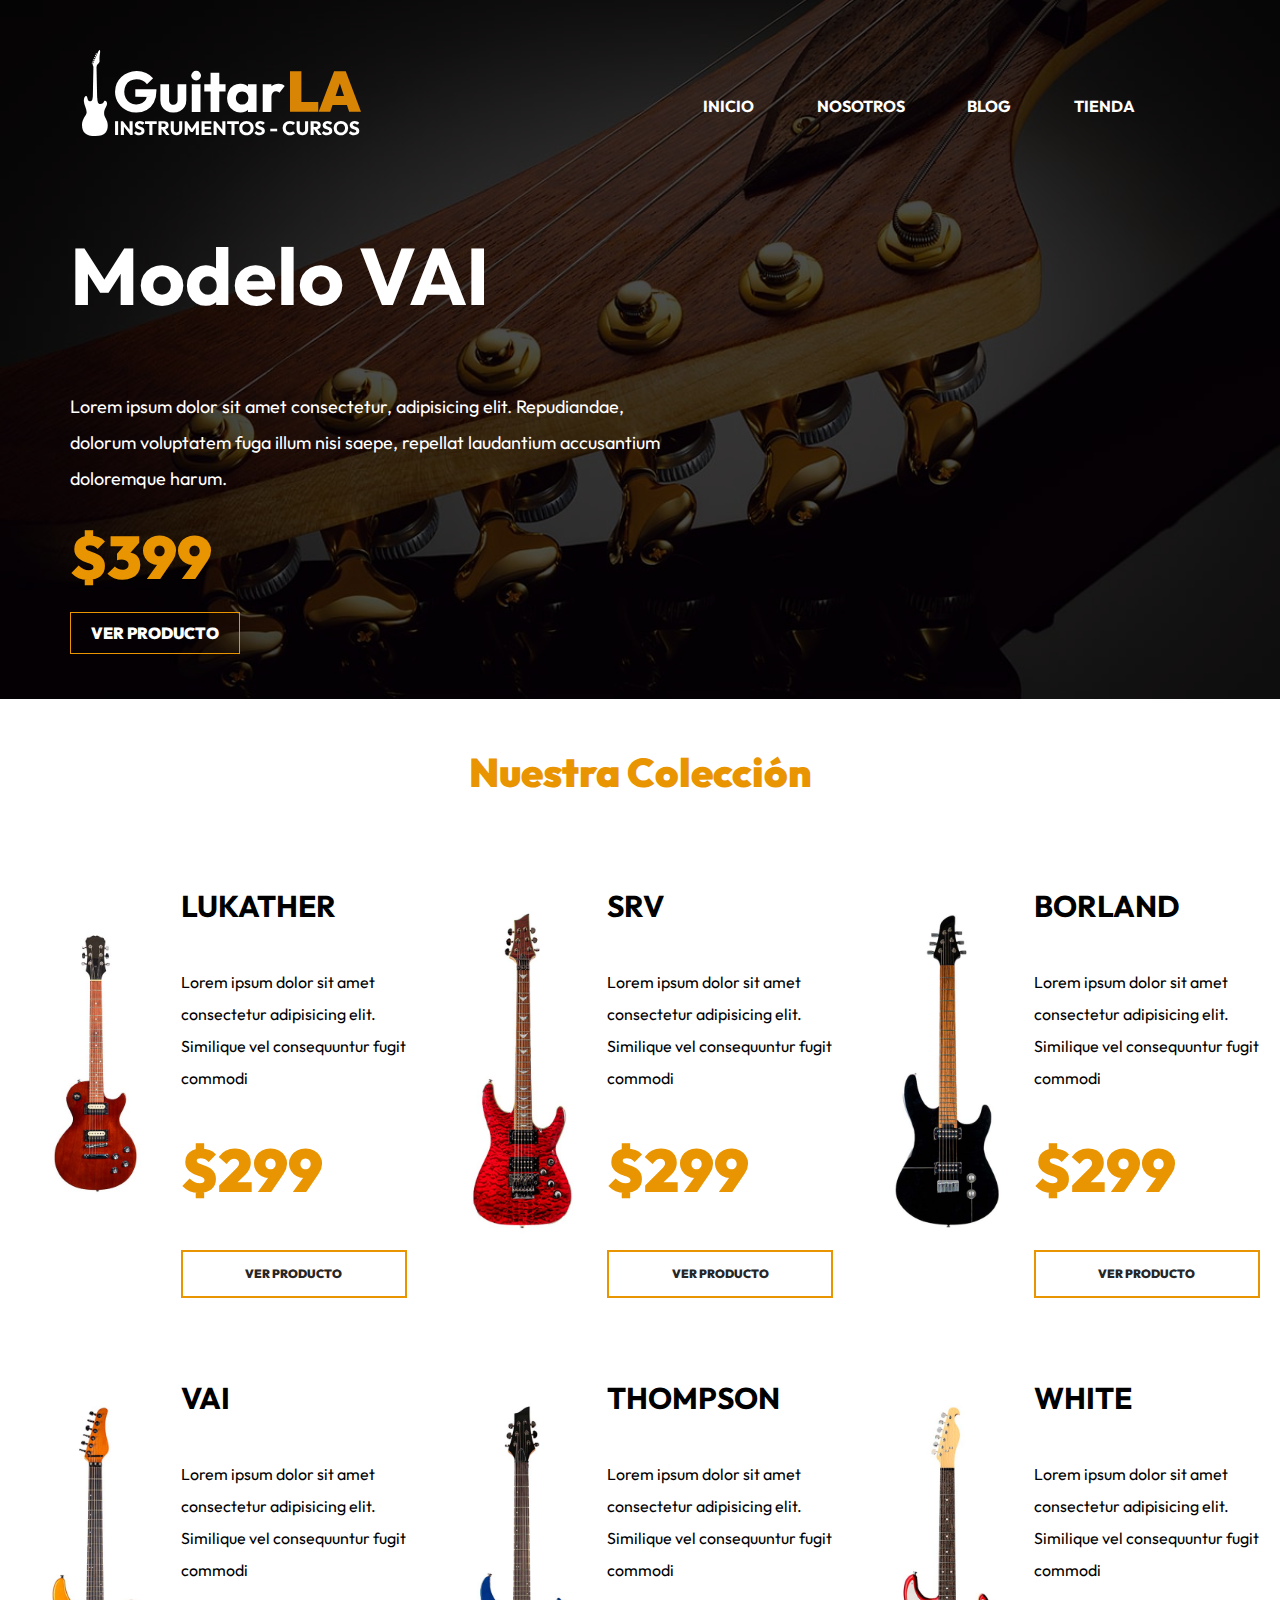
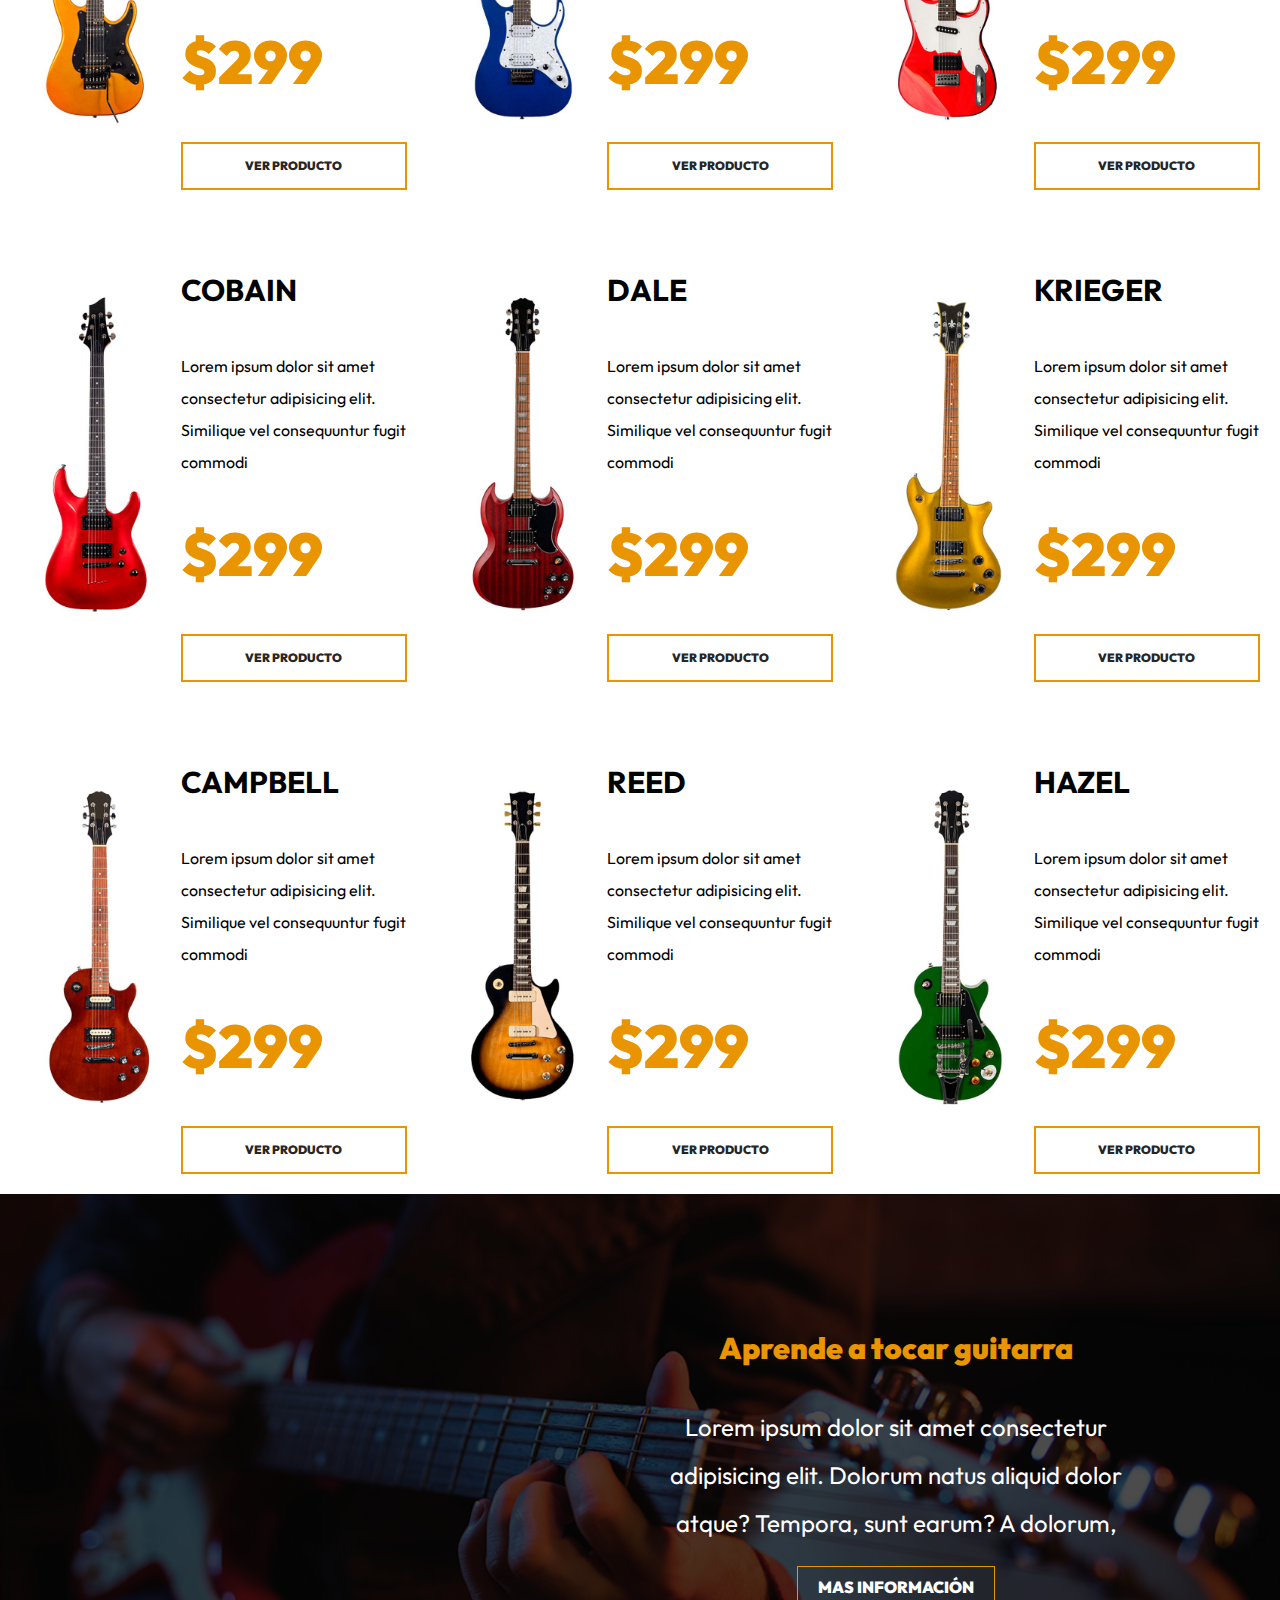
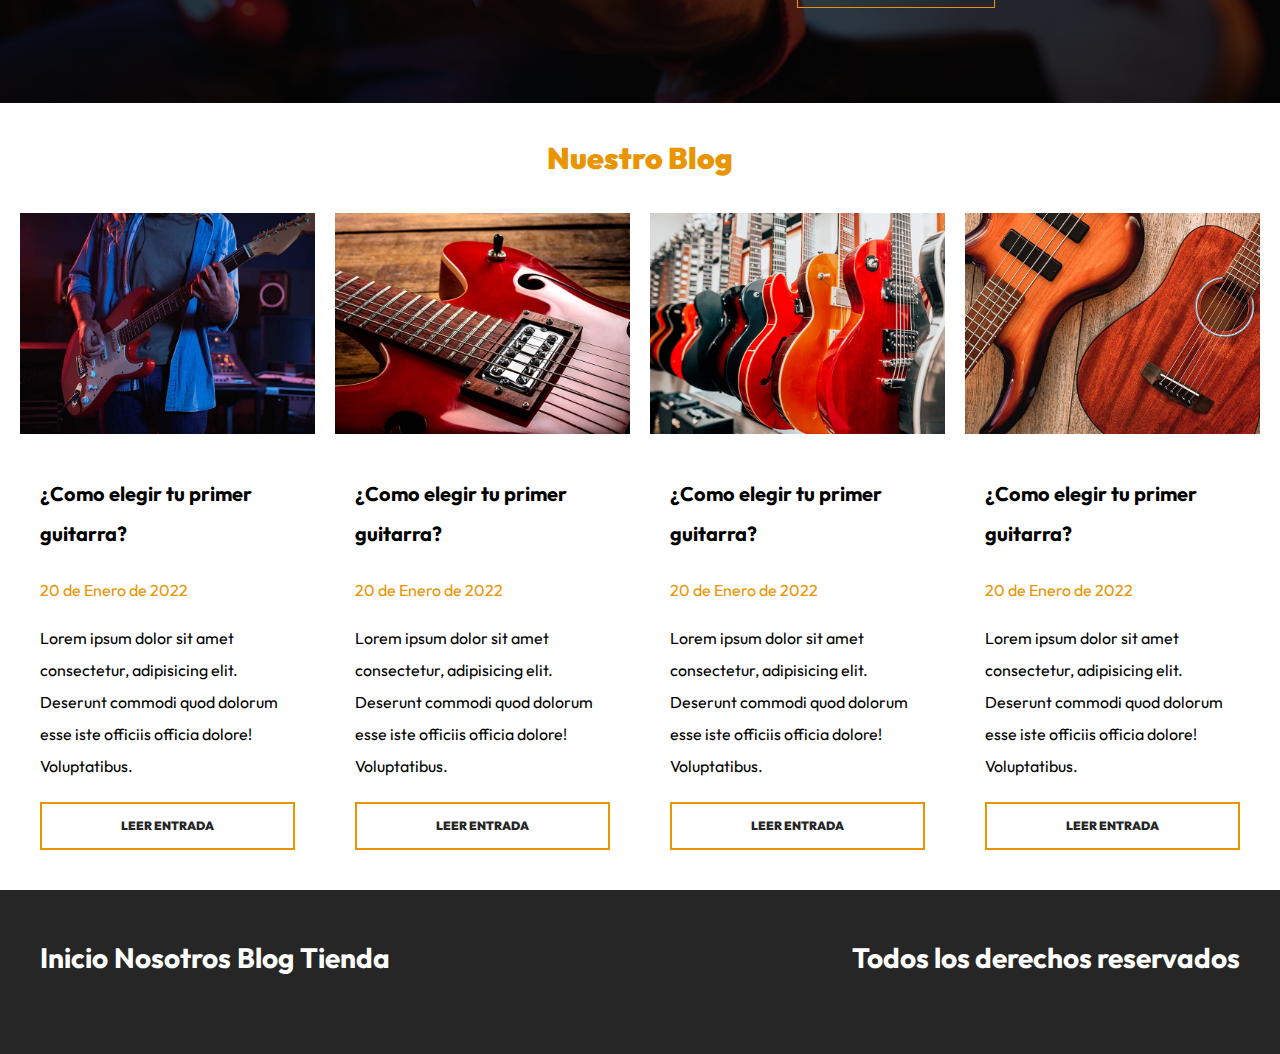
<file: index.html>
<!DOCTYPE html>
<html lang="en">
<head>
    <meta charset="UTF-8">
    <meta http-equiv="X-UA-Compatible" content="IE=edge">
    <meta name="viewport" content="width=device-width, initial-scale=1.0">

    <link rel="stylesheet" href="css/normalize.css">
    <link rel="preconnect" href="https://fonts.googleapis.com">
    <link rel="preconnect" href="https://fonts.gstatic.com" crossorigin>
    <link href="https://fonts.googleapis.com/css2?family=Outfit:wght@400;700;900&display=swap" rel="stylesheet"> 

    <link rel="stylesheet" href="css/style.css">

    <title>GuitarLa - Home</title>
</head>
<body>

    <!-- Header -->
    <header class="header">
        <div class="header__barra contenedor">
            <div class="header__logo">
                <img src="img/logo.svg" alt="Imagen Logo">
            </div>

            <nav class="navegacion">
                <a class="navegacion__link" href="index.html">Inicio</a>
                <a class="navegacion__link" href="nosotros.html">Nosotros</a>
                <a class="navegacion__link" href="blog.html">Blog</a>
                <a class="navegacion__link" href="tienda.html">Tienda</a>
            </nav>
        </div>

        <div class="header__contenido">
            <h1 class="header__titulo">Modelo VAI</h1>
            <p class="header__texto">
                Lorem ipsum dolor sit amet consectetur, adipisicing elit. Repudiandae, dolorum voluptatem fuga illum nisi saepe, repellat laudantium accusantium doloremque harum.
            </p>
            <p class="header__precio">$399</p>
            <a class="boton__header" href="#">Ver Producto</a>
        </div>
    </header>

    <!-- MODELOS -->
    <main class="productos productos__contenedor">
        <h2 class="productos__heading">Nuestra Colección</h2>

        <div class="productos__grid">

            <div class="producto">
                <img class="producto__imagen" src="img/guitarra_01.jpg" alt="imagen guitarra">

                <div class="producto__contenido">
                    <h3 class="producto__nombre">Lukather</h3>
                    <p class="producto__descripcion">Lorem ipsum dolor sit amet consectetur adipisicing elit. Similique vel consequuntur fugit commodi</p>
                    <p class="producto__precio">$299</p>
                    <a class="producto__enlace" href="producto.html">Ver Producto</a>
                </div>
            </div><!--./producto-->

            <div class="producto">
                <img class="producto__imagen" src="img/guitarra_02.jpg" alt="imagen guitarra">

                <div class="producto__contenido">
                    <h3 class="producto__nombre">SRV</h3>
                    <p class="producto__descripcion">Lorem ipsum dolor sit amet consectetur adipisicing elit. Similique vel consequuntur fugit commodi</p>
                    <p class="producto__precio">$299</p>
                    <a class="producto__enlace" href="producto.html">Ver Producto</a>
                </div>
            </div><!--./producto-->

            <div class="producto">
                <img class="producto__imagen" src="img/guitarra_03.jpg" alt="imagen guitarra">

                <div class="producto__contenido">
                    <h3 class="producto__nombre">Borland</h3>
                    <p class="producto__descripcion">Lorem ipsum dolor sit amet consectetur adipisicing elit. Similique vel consequuntur fugit commodi</p>
                    <p class="producto__precio">$299</p>
                    <a class="producto__enlace" href="producto.html">Ver Producto</a>
                </div>
            </div><!--./producto-->

            <div class="producto">
                <img class="producto__imagen" src="img/guitarra_04.jpg" alt="imagen guitarra">

                <div class="producto__contenido">
                    <h3 class="producto__nombre">VAI</h3>
                    <p class="producto__descripcion">Lorem ipsum dolor sit amet consectetur adipisicing elit. Similique vel consequuntur fugit commodi</p>
                    <p class="producto__precio">$299</p>
                    <a class="producto__enlace" href="producto.html">Ver Producto</a>
                </div>
            </div><!--./producto-->

            <div class="producto">
                <img class="producto__imagen" src="img/guitarra_05.jpg" alt="imagen guitarra">

                <div class="producto__contenido">
                    <h3 class="producto__nombre">Thompson</h3>
                    <p class="producto__descripcion">Lorem ipsum dolor sit amet consectetur adipisicing elit. Similique vel consequuntur fugit commodi</p>
                    <p class="producto__precio">$299</p>
                    <a class="producto__enlace" href="producto.html">Ver Producto</a>
                </div>
            </div><!--./producto-->

            <div class="producto">
                <img class="producto__imagen" src="img/guitarra_06.jpg" alt="imagen guitarra">

                <div class="producto__contenido">
                    <h3 class="producto__nombre">White</h3>
                    <p class="producto__descripcion">Lorem ipsum dolor sit amet consectetur adipisicing elit. Similique vel consequuntur fugit commodi</p>
                    <p class="producto__precio">$299</p>
                    <a class="producto__enlace" href="producto.html">Ver Producto</a>
                </div>
            </div><!--./producto-->

            <div class="producto">
                <img class="producto__imagen" src="img/guitarra_07.jpg" alt="imagen guitarra">

                <div class="producto__contenido">
                    <h3 class="producto__nombre">Cobain</h3>
                    <p class="producto__descripcion">Lorem ipsum dolor sit amet consectetur adipisicing elit. Similique vel consequuntur fugit commodi</p>
                    <p class="producto__precio">$299</p>
                    <a class="producto__enlace" href="producto.html">Ver Producto</a>
                </div>
            </div><!--./producto-->

            <div class="producto">
                <img class="producto__imagen" src="img/guitarra_08.jpg" alt="imagen guitarra">

                <div class="producto__contenido">
                    <h3 class="producto__nombre">Dale</h3>
                    <p class="producto__descripcion">Lorem ipsum dolor sit amet consectetur adipisicing elit. Similique vel consequuntur fugit commodi</p>
                    <p class="producto__precio">$299</p>
                    <a class="producto__enlace" href="producto.html">Ver Producto</a>
                </div>
            </div><!--./producto-->

            <div class="producto">
                <img class="producto__imagen" src="img/guitarra_09.jpg" alt="imagen guitarra">

                <div class="producto__contenido">
                    <h3 class="producto__nombre">Krieger</h3>
                    <p class="producto__descripcion">Lorem ipsum dolor sit amet consectetur adipisicing elit. Similique vel consequuntur fugit commodi</p>
                    <p class="producto__precio">$299</p>
                    <a class="producto__enlace" href="producto.html">Ver Producto</a>
                </div>
            </div><!--./producto-->

            <div class="producto">
                <img class="producto__imagen" src="img/guitarra_10.jpg" alt="imagen guitarra">

                <div class="producto__contenido">
                    <h3 class="producto__nombre">Campbell</h3>
                    <p class="producto__descripcion">Lorem ipsum dolor sit amet consectetur adipisicing elit. Similique vel consequuntur fugit commodi</p>
                    <p class="producto__precio">$299</p>
                    <a class="producto__enlace" href="producto.html">Ver Producto</a>
                </div>
            </div><!--./producto-->

            <div class="producto">
                <img class="producto__imagen" src="img/guitarra_11.jpg" alt="imagen guitarra">

                <div class="producto__contenido">
                    <h3 class="producto__nombre">Reed</h3>
                    <p class="producto__descripcion">Lorem ipsum dolor sit amet consectetur adipisicing elit. Similique vel consequuntur fugit commodi</p>
                    <p class="producto__precio">$299</p>
                    <a class="producto__enlace" href="producto.html">Ver Producto</a>
                </div>
            </div><!--./producto-->

            <div class="producto">
                <img class="producto__imagen" src="img/guitarra_12.jpg" alt="imagen guitarra">

                <div class="producto__contenido">
                    <h3 class="producto__nombre">Hazel</h3>
                    <p class="producto__descripcion">Lorem ipsum dolor sit amet consectetur adipisicing elit. Similique vel consequuntur fugit commodi</p>
                    <p class="producto__precio">$299</p>
                    <a class="producto__enlace" href="producto.html">Ver Producto</a>
                </div>
            </div><!--./producto-->


        </div><!--./productos__grid-->
    </main>

    <!-- Aprende -->
    <section class="aprende">
        <div class="aprende__contenedor">
            <h2 class="aprende__titulo">Aprende a tocar guitarra</h2>
            <p class="aprende__texto">Lorem ipsum dolor sit amet consectetur adipisicing elit. Dolorum natus aliquid dolor atque? Tempora, sunt earum? A dolorum,</p>
            <a class="aprender__boton" href="#">Mas información</a>
        </div>
    </section>

    <!-- NUESTRO BLOG -->
    <section class="nuestro-blog">
        <h2 class="nuestro-blog__titulo">Nuestro Blog</h2>
        <div class="nuestro-blog__entradas">
            
            <article class="entrada"> <!--Entrada 1-->
                <img class="entrada__imagen" src="img/blog_1.jpg" alt="entrada blog">

                <div class="entrada__texto">
                    <h3 class="entrada__titulo">¿Como elegir tu primer guitarra?</h3>
                    <p class="entrada__fecha">20 de Enero de 2022</p>
                    <p class="entrada__info">Lorem ipsum dolor sit amet consectetur, adipisicing elit. Deserunt commodi quod dolorum esse iste officiis officia dolore! Voluptatibus.</p>
                    <a class="producto__enlace" href="entrada.html">Leer Entrada</a>
                </div>
            </article>

            <article class="entrada"> <!--Entrada 2-->
                <img class="entrada__imagen" src="img/blog_2.jpg" alt="entrada blog">

                <div class="entrada__texto">
                    <h3 class="entrada__titulo">¿Como elegir tu primer guitarra?</h3>
                    <p class="entrada__fecha">20 de Enero de 2022</p>
                    <p class="entrada__info">Lorem ipsum dolor sit amet consectetur, adipisicing elit. Deserunt commodi quod dolorum esse iste officiis officia dolore! Voluptatibus.</p>
                    <a class="producto__enlace" href="entrada.html">Leer Entrada</a>
                </div>
            </article>

            <article class="entrada"> <!--Entrada 3-->
                <img class="entrada__imagen" src="img/blog_3.jpg" alt="entrada blog">

                <div class="entrada__texto">
                    <h3 class="entrada__titulo">¿Como elegir tu primer guitarra?</h3>
                    <p class="entrada__fecha">20 de Enero de 2022</p>
                    <p class="entrada__info">Lorem ipsum dolor sit amet consectetur, adipisicing elit. Deserunt commodi quod dolorum esse iste officiis officia dolore! Voluptatibus.</p>
                    <a class="producto__enlace" href="entrada.html">Leer Entrada</a>
                </div>
            </article>

            <article class="entrada"> <!--Entrada 4-->
                <img class="entrada__imagen" src="img/blog_4.jpg" alt="entrada blog">

                <div class="entrada__texto">
                    <h3 class="entrada__titulo">¿Como elegir tu primer guitarra?</h3>
                    <p class="entrada__fecha">20 de Enero de 2022</p>
                    <p class="entrada__info">Lorem ipsum dolor sit amet consectetur, adipisicing elit. Deserunt commodi quod dolorum esse iste officiis officia dolore! Voluptatibus.</p>
                    <a class="producto__enlace" href="entrada.html">Leer Entrada</a>
                </div>
            </article>
        
        </div>
    </section>

    <!-- Footer -->
    <footer class="footer">
        <nav class="footer-navegacion">
            <a class="footer-navegacion__link" href="index.html">Inicio</a>
            <a class="footer-navegacion__link" href="nosotros.html">Nosotros</a>
            <a class="footer-navegacion__link" href="blog.html">Blog</a>
            <a class="footer-navegacion__link" href="tienda.html">Tienda</a>
        </nav>
        <p class="footer__derechos">Todos los derechos reservados</p>
    </footer>
    
</body>
</html>
</file>
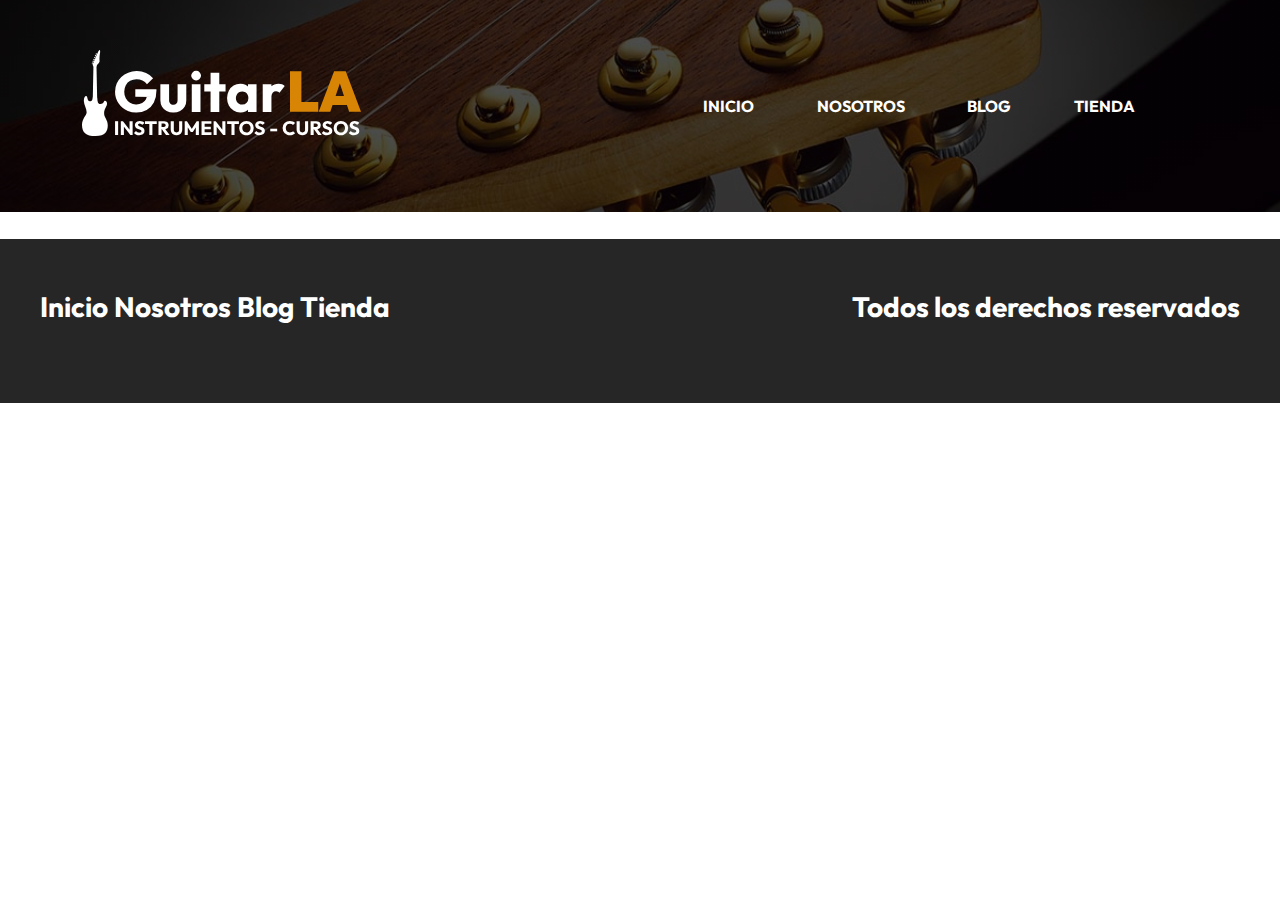
<file: base.html>
<!DOCTYPE html>
<html lang="en">
<head>
    <meta charset="UTF-8">
    <meta http-equiv="X-UA-Compatible" content="IE=edge">
    <meta name="viewport" content="width=device-width, initial-scale=1.0">

    <link rel="stylesheet" href="css/normalize.css">
    <link rel="preconnect" href="https://fonts.googleapis.com">
    <link rel="preconnect" href="https://fonts.gstatic.com" crossorigin>
    <link href="https://fonts.googleapis.com/css2?family=Outfit:wght@400;700;900&display=swap" rel="stylesheet"> 

    <link rel="stylesheet" href="css/style.css">

    <title>GuitarLa - (nombrep)</title>
</head>
<body>

    <!-- Header -->
    <header class="header">
        <div class="header__barra contenedor">
            <div class="header__logo">
                <img src="img/logo.svg" alt="Imagen Logo">
            </div>

            <nav class="navegacion">
                <a class="navegacion__link" href="index.html">Inicio</a>
                <a class="navegacion__link" href="nosotros.html">Nosotros</a>
                <a class="navegacion__link" href="blog.html">Blog</a>
                <a class="navegacion__link" href="tienda.html">Tienda</a>
            </nav>
        </div>
    </header>

    <!-- Seccion pagina -->
    <main class="">
        <h1 class="titulo"></h1>
    </main>

    <!-- Footer -->
    <footer class="footer">
        <nav class="footer-navegacion">
            <a class="footer-navegacion__link" href="index.html">Inicio</a>
            <a class="footer-navegacion__link" href="nosotros.html">Nosotros</a>
            <a class="footer-navegacion__link" href="blog.html">Blog</a>
            <a class="footer-navegacion__link" href="tienda.html">Tienda</a>
        </nav>
        <p class="footer__derechos">Todos los derechos reservados</p>
    </footer>
    
</body>
</html>
</file>
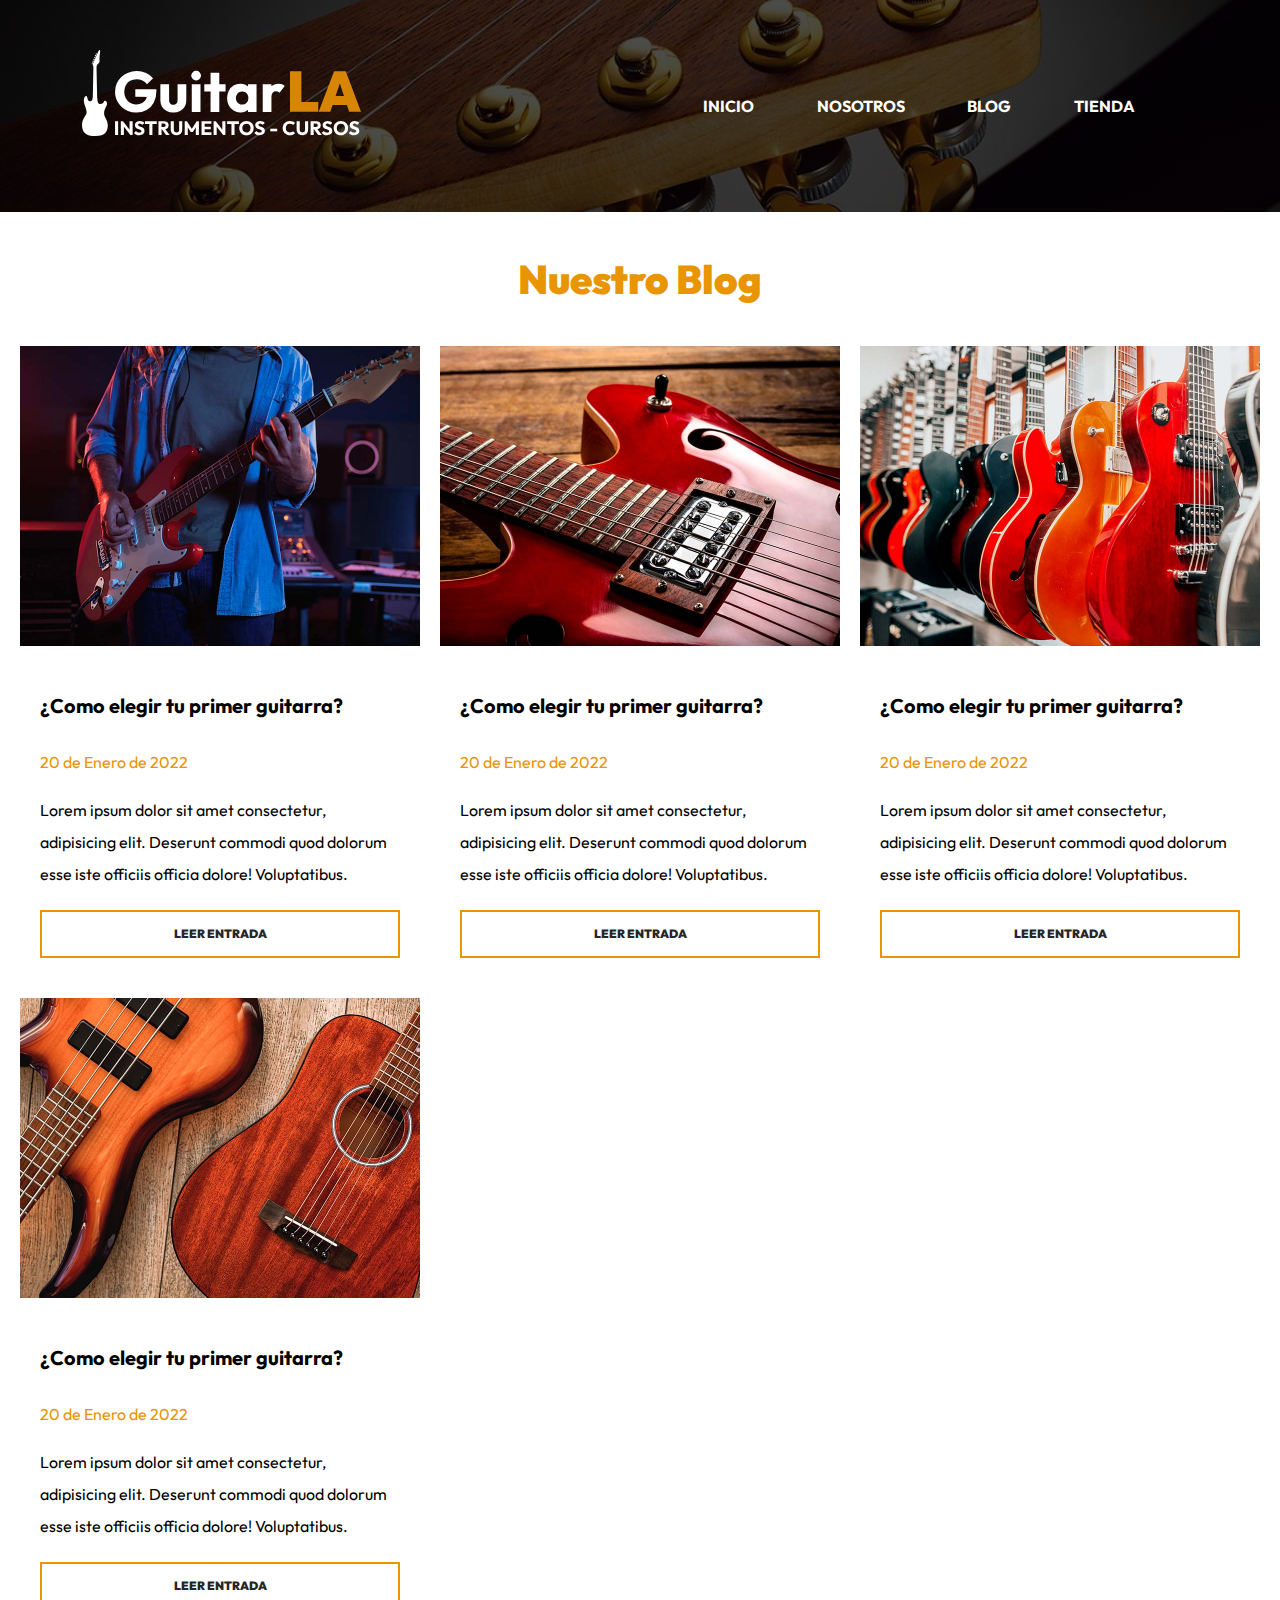
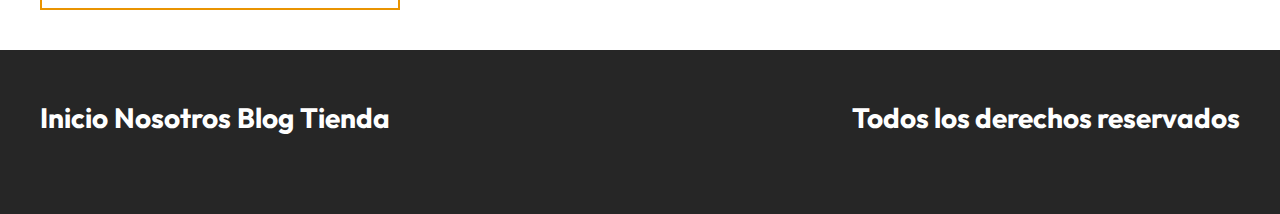
<file: blog.html>
<!DOCTYPE html>
<html lang="en">
<head>
    <meta charset="UTF-8">
    <meta http-equiv="X-UA-Compatible" content="IE=edge">
    <meta name="viewport" content="width=device-width, initial-scale=1.0">

    <link rel="stylesheet" href="css/normalize.css">
    <link rel="preconnect" href="https://fonts.googleapis.com">
    <link rel="preconnect" href="https://fonts.gstatic.com" crossorigin>
    <link href="https://fonts.googleapis.com/css2?family=Outfit:wght@400;700;900&display=swap" rel="stylesheet"> 

    <link rel="stylesheet" href="css/style.css">

    <title>GuitarLa - Blog</title>
</head>
<body>

    <!-- Header -->
    <header class="header">
        <div class="header__barra contenedor">
            <div class="header__logo">
                <img src="img/logo.svg" alt="Imagen Logo">
            </div>

            <nav class="navegacion">
                <a class="navegacion__link" href="index.html">Inicio</a>
                <a class="navegacion__link" href="nosotros.html">Nosotros</a>
                <a class="navegacion__link" href="blog.html">Blog</a>
                <a class="navegacion__link" href="tienda.html">Tienda</a>
            </nav>
        </div>
    </header>

    <!-- Seccion pagina -->
    <main class="pagina-blog">
        <h1 class="pagina-blog__titulo titulo">Nuestro Blog</h1>

        <div class="nuestro-blog__entradasp">
            
            <article class="entrada"> <!--Entrada 1-->
                <img class="entrada__imagen" src="img/blog_1.jpg" alt="entrada blog">

                <div class="entrada__texto">
                    <h3 class="entrada__titulo">¿Como elegir tu primer guitarra?</h3>
                    <p class="entrada__fecha">20 de Enero de 2022</p>
                    <p class="entrada__info">Lorem ipsum dolor sit amet consectetur, adipisicing elit. Deserunt commodi quod dolorum esse iste officiis officia dolore! Voluptatibus.</p>
                    <a class="producto__enlace" href="entrada.html">Leer Entrada</a>
                </div>
            </article>

            <article class="entrada"> <!--Entrada 2-->
                <img class="entrada__imagen" src="img/blog_2.jpg" alt="entrada blog">

                <div class="entrada__texto">
                    <h3 class="entrada__titulo">¿Como elegir tu primer guitarra?</h3>
                    <p class="entrada__fecha">20 de Enero de 2022</p>
                    <p class="entrada__info">Lorem ipsum dolor sit amet consectetur, adipisicing elit. Deserunt commodi quod dolorum esse iste officiis officia dolore! Voluptatibus.</p>
                    <a class="producto__enlace" href="entrada.html">Leer Entrada</a>
                </div>
            </article>

            <article class="entrada"> <!--Entrada 3-->
                <img class="entrada__imagen" src="img/blog_3.jpg" alt="entrada blog">

                <div class="entrada__texto">
                    <h3 class="entrada__titulo">¿Como elegir tu primer guitarra?</h3>
                    <p class="entrada__fecha">20 de Enero de 2022</p>
                    <p class="entrada__info">Lorem ipsum dolor sit amet consectetur, adipisicing elit. Deserunt commodi quod dolorum esse iste officiis officia dolore! Voluptatibus.</p>
                    <a class="producto__enlace" href="entrada.html">Leer Entrada</a>
                </div>
            </article>

            <article class="entrada"> <!--Entrada 4-->
                <img class="entrada__imagen" src="img/blog_4.jpg" alt="entrada blog">

                <div class="entrada__texto">
                    <h3 class="entrada__titulo">¿Como elegir tu primer guitarra?</h3>
                    <p class="entrada__fecha">20 de Enero de 2022</p>
                    <p class="entrada__info">Lorem ipsum dolor sit amet consectetur, adipisicing elit. Deserunt commodi quod dolorum esse iste officiis officia dolore! Voluptatibus.</p>
                    <a class="producto__enlace" href="entrada.html">Leer Entrada</a>
                </div>
            </article>
        
        </div>

    </main>

    <!-- Footer -->
    <footer class="footer">
        <nav class="footer-navegacion">
            <a class="footer-navegacion__link" href="index.html">Inicio</a>
            <a class="footer-navegacion__link" href="nosotros.html">Nosotros</a>
            <a class="footer-navegacion__link" href="blog.html">Blog</a>
            <a class="footer-navegacion__link" href="tienda.html">Tienda</a>
        </nav>
        <p class="footer__derechos">Todos los derechos reservados</p>
    </footer>
    
</body>
</html>
</file>
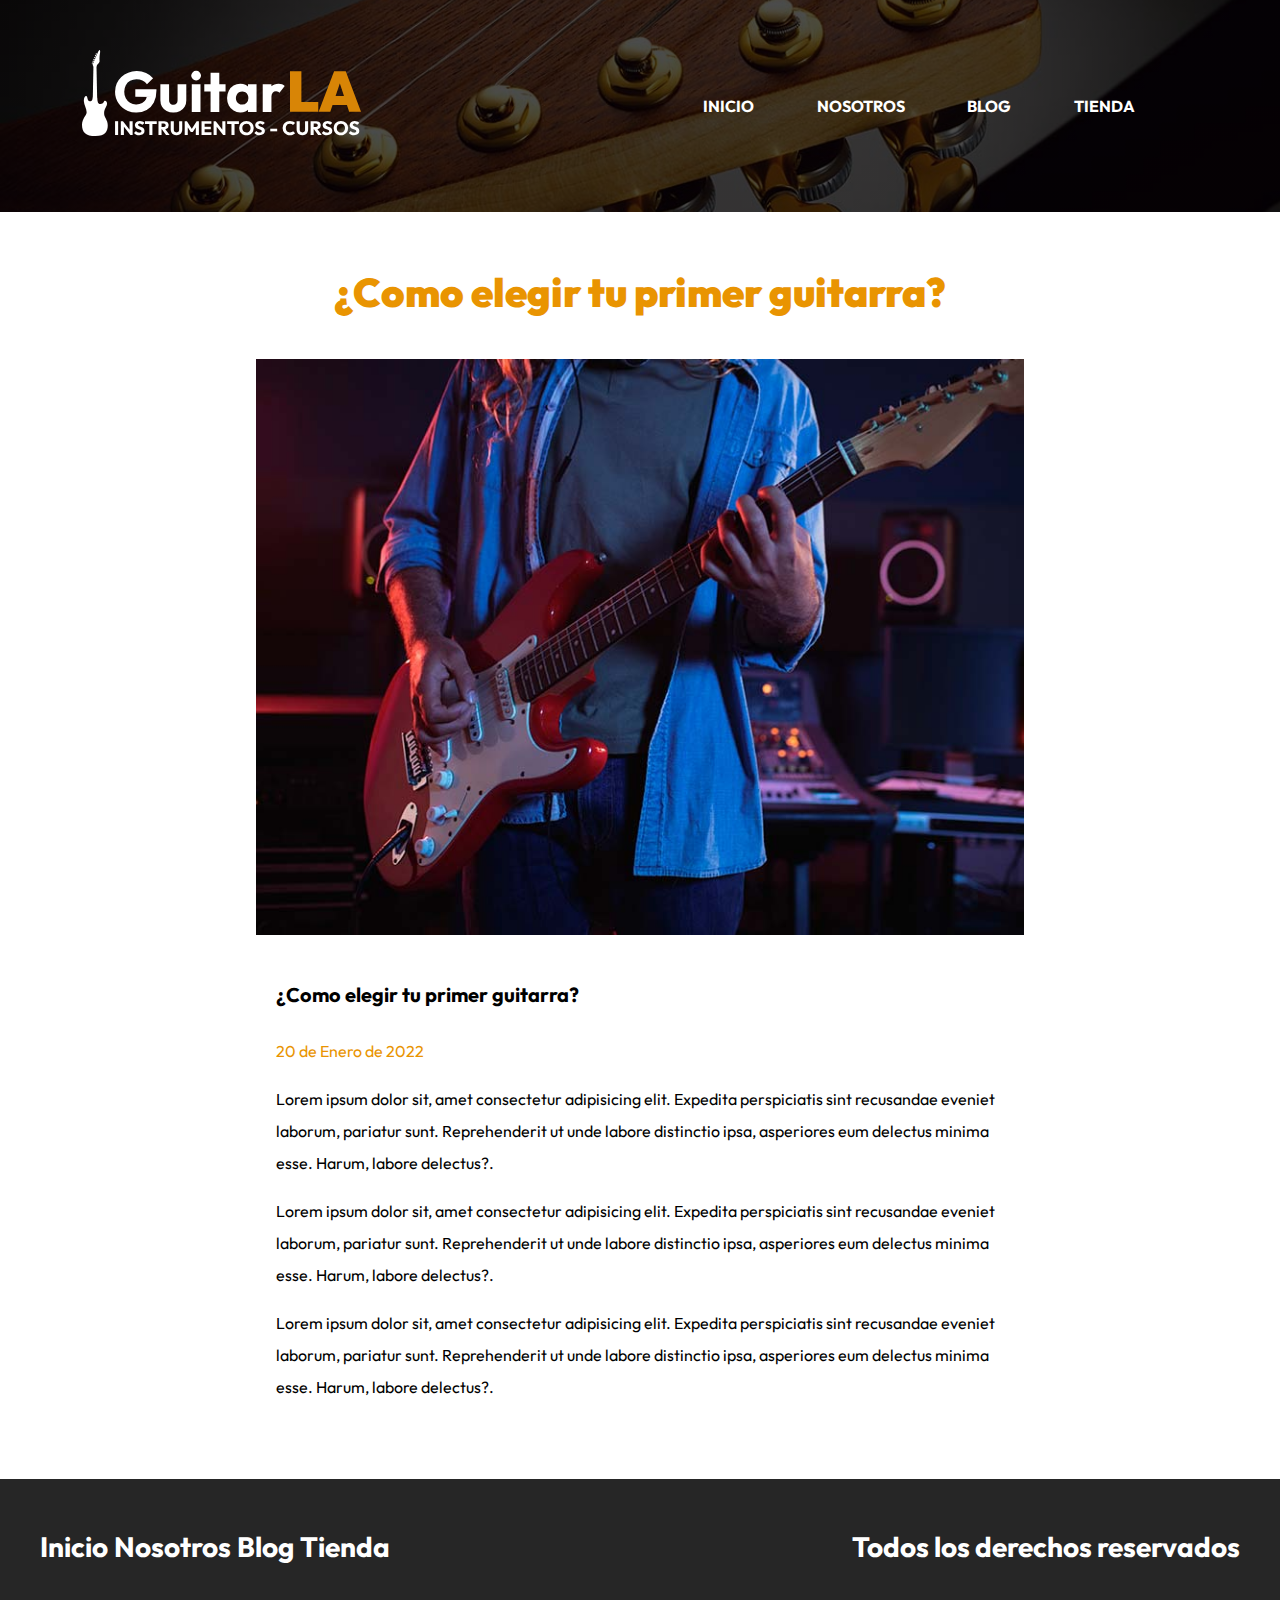
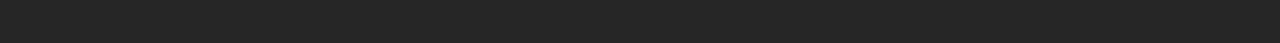
<file: entrada.html>
<!DOCTYPE html>
<html lang="en">
<head>
    <meta charset="UTF-8">
    <meta http-equiv="X-UA-Compatible" content="IE=edge">
    <meta name="viewport" content="width=device-width, initial-scale=1.0">

    <link rel="stylesheet" href="css/normalize.css">
    <link rel="preconnect" href="https://fonts.googleapis.com">
    <link rel="preconnect" href="https://fonts.gstatic.com" crossorigin>
    <link href="https://fonts.googleapis.com/css2?family=Outfit:wght@400;700;900&display=swap" rel="stylesheet"> 

    <link rel="stylesheet" href="css/style.css">

    <title>GuitarLa - Entrada</title>
</head>
<body>

    <!-- Header -->
    <header class="header">
        <div class="header__barra contenedor">
            <div class="header__logo">
                <img src="img/logo.svg" alt="Imagen Logo">
            </div>

            <nav class="navegacion">
                <a class="navegacion__link" href="index.html">Inicio</a>
                <a class="navegacion__link" href="nosotros.html">Nosotros</a>
                <a class="navegacion__link" href="blog.html">Blog</a>
                <a class="navegacion__link" href="tienda.html">Tienda</a>
            </nav>
        </div>
    </header>

    <!-- Seccion pagina -->
    <main class="pagina-entrada">
        <h1 class="titulo">¿Como elegir tu primer guitarra?</h1>

        <article class="entrada"> <!--Entrada 1-->
            <img class="entrada__imagen" src="img/blog_1.jpg" alt="entrada blog">

            <div class="entrada__texto">
                <h3 class="entrada__titulo">¿Como elegir tu primer guitarra?</h3>
                <p class="entrada__fecha">20 de Enero de 2022</p>
                <p class="entrada__info">Lorem ipsum dolor sit, amet consectetur adipisicing elit. Expedita perspiciatis sint recusandae eveniet laborum, pariatur sunt. Reprehenderit ut unde labore distinctio ipsa, asperiores eum delectus minima esse. Harum, labore delectus?.</p>

                <p class="entrada__info">Lorem ipsum dolor sit, amet consectetur adipisicing elit. Expedita perspiciatis sint recusandae eveniet laborum, pariatur sunt. Reprehenderit ut unde labore distinctio ipsa, asperiores eum delectus minima esse. Harum, labore delectus?.</p>

                <p class="entrada__info">Lorem ipsum dolor sit, amet consectetur adipisicing elit. Expedita perspiciatis sint recusandae eveniet laborum, pariatur sunt. Reprehenderit ut unde labore distinctio ipsa, asperiores eum delectus minima esse. Harum, labore delectus?.</p>
            </div>
        </article>

    </main>

    <!-- Footer -->
    <footer class="footer">
        <nav class="footer-navegacion">
            <a class="footer-navegacion__link" href="index.html">Inicio</a>
            <a class="footer-navegacion__link" href="nosotros.html">Nosotros</a>
            <a class="footer-navegacion__link" href="blog.html">Blog</a>
            <a class="footer-navegacion__link" href="tienda.html">Tienda</a>
        </nav>
        <p class="footer__derechos">Todos los derechos reservados</p>
    </footer>
    
</body>
</html>
</file>
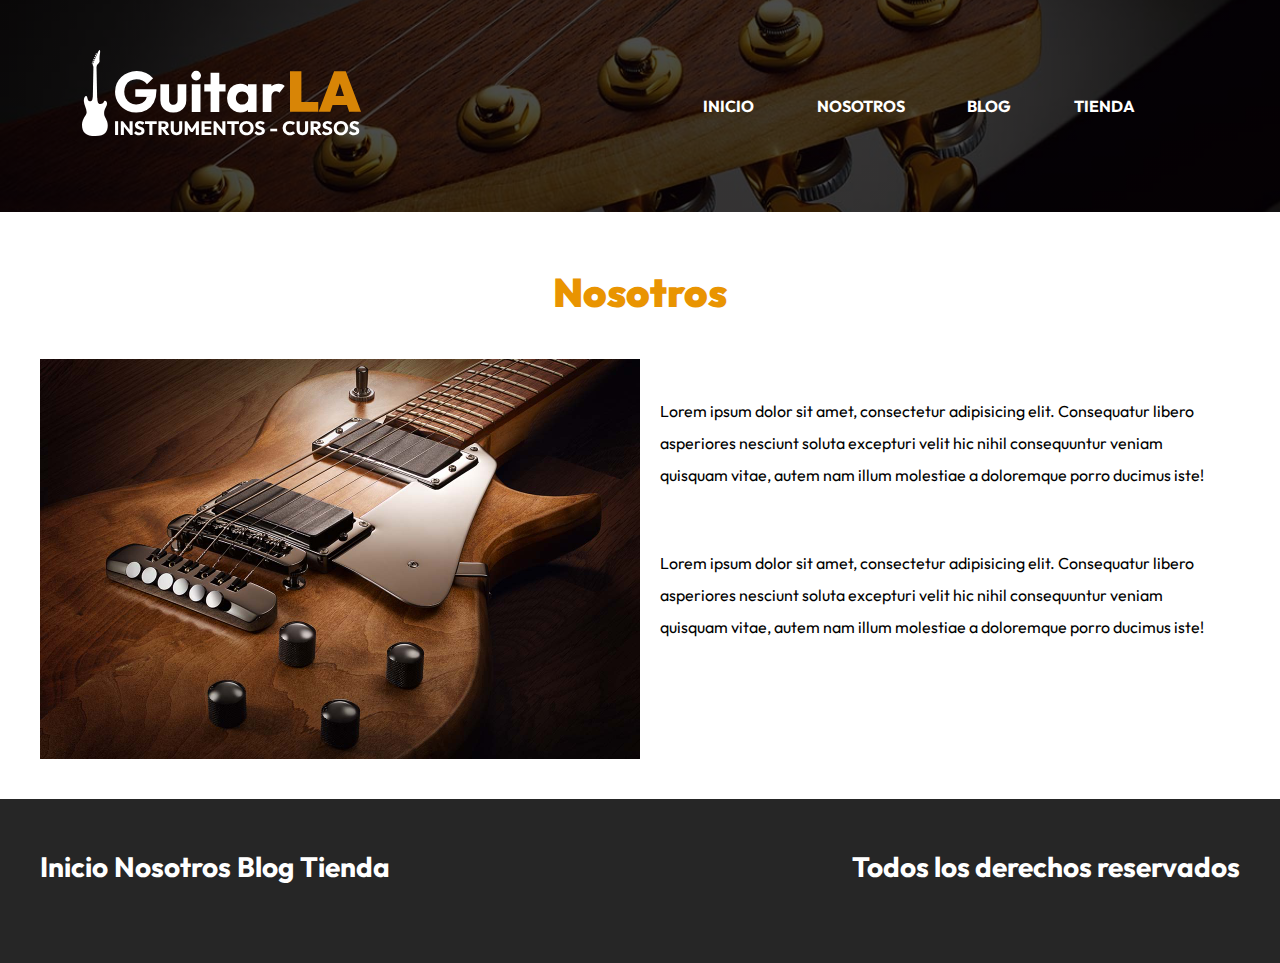
<file: nosotros.html>
<!DOCTYPE html>
<html lang="en">
<head>
    <meta charset="UTF-8">
    <meta http-equiv="X-UA-Compatible" content="IE=edge">
    <meta name="viewport" content="width=device-width, initial-scale=1.0">

    <link rel="stylesheet" href="css/normalize.css">
    <link rel="preconnect" href="https://fonts.googleapis.com">
    <link rel="preconnect" href="https://fonts.gstatic.com" crossorigin>
    <link href="https://fonts.googleapis.com/css2?family=Outfit:wght@400;700;900&display=swap" rel="stylesheet"> 

    <link rel="stylesheet" href="css/style.css">

    <title>GuitarLa - Nosotros</title>
</head>
<body>

    <!-- Header -->
    <header class="header">
        <div class="header__barra contenedor">
            <div class="header__logo">
                <img src="img/logo.svg" alt="Imagen Logo">
            </div>

            <nav class="navegacion">
                <a class="navegacion__link" href="index.html">Inicio</a>
                <a class="navegacion__link" href="nosotros.html">Nosotros</a>
                <a class="navegacion__link" href="blog.html">Blog</a>
                <a class="navegacion__link" href="tienda.html">Tienda</a>
            </nav>
        </div>
    </header>

    <!-- Seccion pagina -->
    <main class="pagina-nosotros">
        <h1 class="pagina-nosotros__titulo titulo">Nosotros</h1>
        <div class="pagina-nosotros__contenedor">
            <img src="img/nosotros.jpg" alt="Pagina nosotros">

            <div class="pagina-nostros__contenedor-texto">
                <p class="pagina-nosotros__texto">Lorem ipsum dolor sit amet, consectetur adipisicing elit. Consequatur libero asperiores nesciunt soluta excepturi velit hic nihil consequuntur veniam quisquam vitae, autem nam illum molestiae a doloremque porro ducimus iste!
                </p>
    
                <p class="pagina-nosotros__texto">Lorem ipsum dolor sit amet, consectetur adipisicing elit. Consequatur libero asperiores nesciunt soluta excepturi velit hic nihil consequuntur veniam quisquam vitae, autem nam illum molestiae a doloremque porro ducimus iste!
                </p>
            </div>
        </div>
    </main>

    <!-- Footer -->
    <footer class="footer">
        <nav class="footer-navegacion">
            <a class="footer-navegacion__link" href="index.html">Inicio</a>
            <a class="footer-navegacion__link" href="nosotros.html">Nosotros</a>
            <a class="footer-navegacion__link" href="blog.html">Blog</a>
            <a class="footer-navegacion__link" href="tienda.html">Tienda</a>
        </nav>
        <p class="footer__derechos">Todos los derechos reservados</p>
    </footer>
    
</body>
</html>
</file>
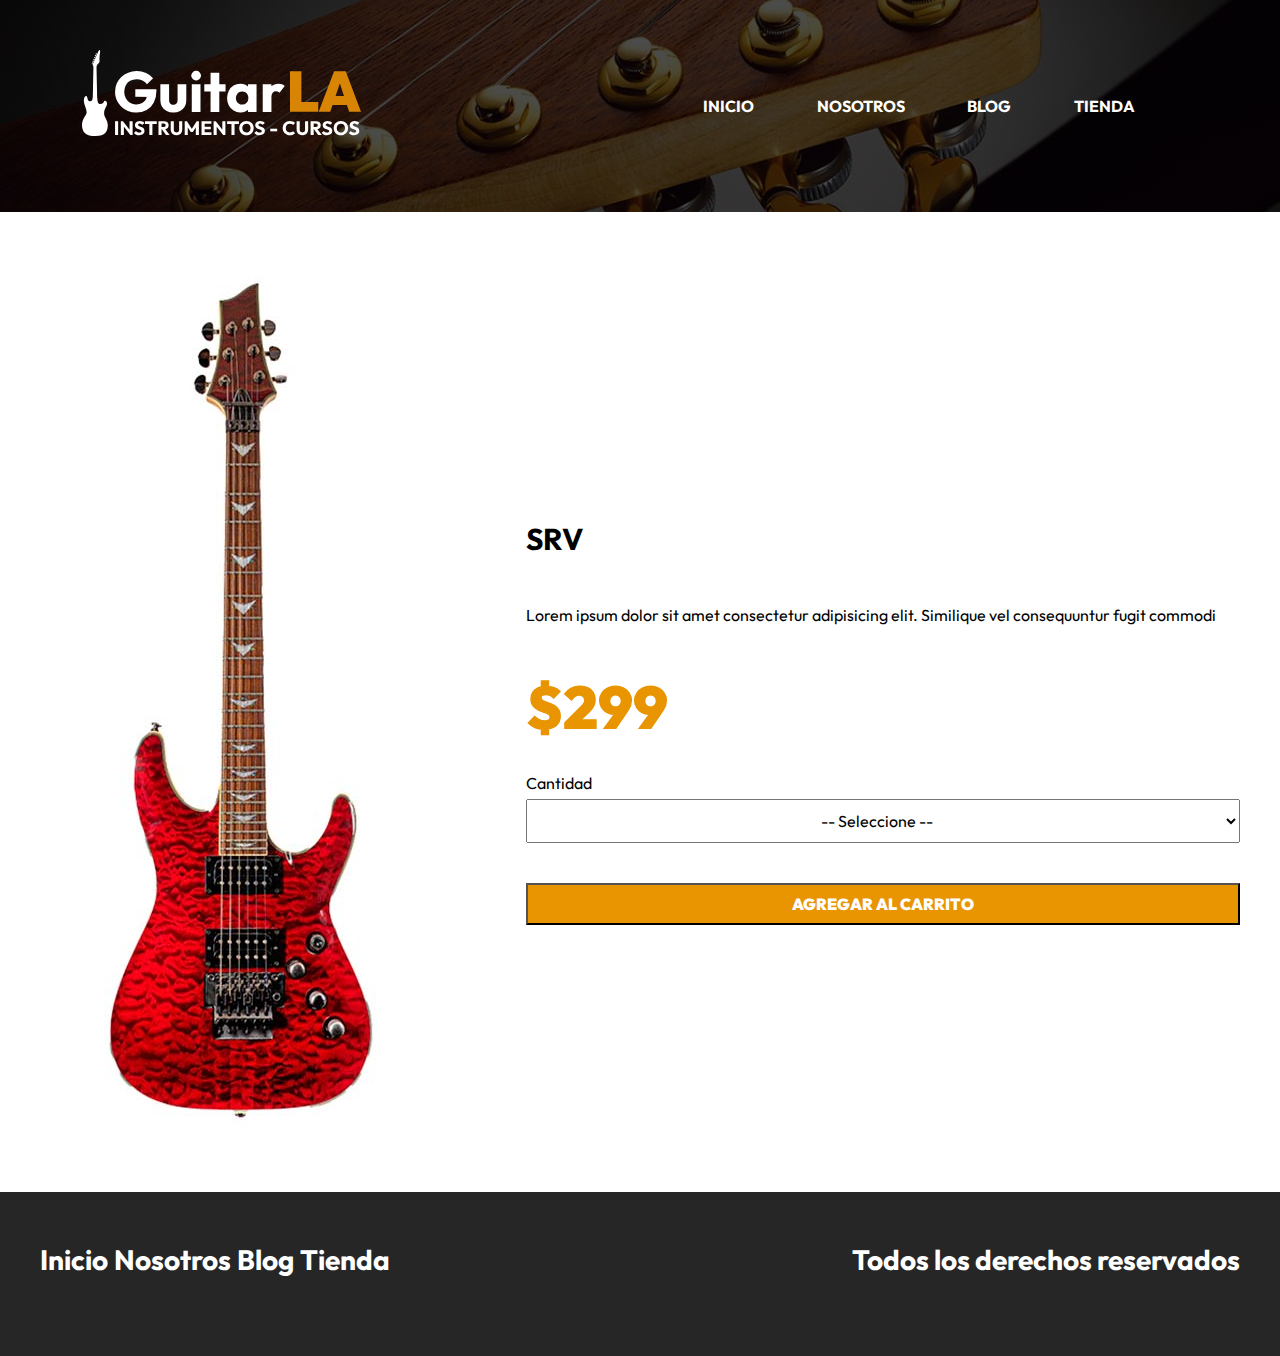
<file: producto.html>
<!DOCTYPE html>
<html lang="en">
<head>
    <meta charset="UTF-8">
    <meta http-equiv="X-UA-Compatible" content="IE=edge">
    <meta name="viewport" content="width=device-width, initial-scale=1.0">

    <link rel="stylesheet" href="css/normalize.css">
    <link rel="preconnect" href="https://fonts.googleapis.com">
    <link rel="preconnect" href="https://fonts.gstatic.com" crossorigin>
    <link href="https://fonts.googleapis.com/css2?family=Outfit:wght@400;700;900&display=swap" rel="stylesheet"> 

    <link rel="stylesheet" href="css/style.css">

    <title>GuitarLa - Producto</title>
</head>
<body>

    <!-- Header -->
    <header class="header">
        <div class="header__barra contenedor">
            <div class="header__logo">
                <img src="img/logo.svg" alt="Imagen Logo">
            </div>

            <nav class="navegacion">
                <a class="navegacion__link" href="index.html">Inicio</a>
                <a class="navegacion__link" href="nosotros.html">Nosotros</a>
                <a class="navegacion__link" href="blog.html">Blog</a>
                <a class="navegacion__link" href="tienda.html">Tienda</a>
            </nav>
        </div>
    </header>

    <!-- Seccion pagina -->
    <main class="pagina-producto">
        <!-- <h1 class="titulo"></h1> -->

        <div class="producto">
            <img class="producto__imagen" src="img/guitarra_02.jpg" alt="imagen guitarra">

            <div class="producto__contenido">
                <h3 class="producto__nombre">SRV</h3>
                <p class="producto__descripcion">Lorem ipsum dolor sit amet consectetur adipisicing elit. Similique vel consequuntur fugit commodi</p>
                <p class="producto__precio">$299</p>

                <form action="" class="formulario">
                    <label class="formulario__label" for="cantidad">Cantidad</label>
                    <select class="formulario__select" name="cantidad" id="cantidad">
                        <option class="select__op" value="" disabled selected>-- Seleccione --</option>
                        <option class="select__op" value="1">1</option>
                        <option class="select__op" value="2">2</option>
                        <option class="select__op" value="3">3</option>
                        <option class="select__op" value="4">4</option>
                        <option class="select__op" value="5">5</option>
                        <option class="select__op" value="6">6</option>
                        <option class="select__op" value="7">7</option>
                        <option class="select__op" value="8">8</option>
                        <option class="select__op" value="9">9</option>
                        <option class="select__op" value="10">10</option>
                    </select>

                    <input class="formulario__btn" type="submit" name="agregar" id="agregar" value="Agregar al carrito">
                </form>

            </div>
        </div><!--./producto-->

    </main>

    <!-- Footer -->
    <footer class="footer">
        <nav class="footer-navegacion">
            <a class="footer-navegacion__link" href="index.html">Inicio</a>
            <a class="footer-navegacion__link" href="nosotros.html">Nosotros</a>
            <a class="footer-navegacion__link" href="blog.html">Blog</a>
            <a class="footer-navegacion__link" href="tienda.html">Tienda</a>
        </nav>
        <p class="footer__derechos">Todos los derechos reservados</p>
    </footer>
    
</body>
</html>
</file>
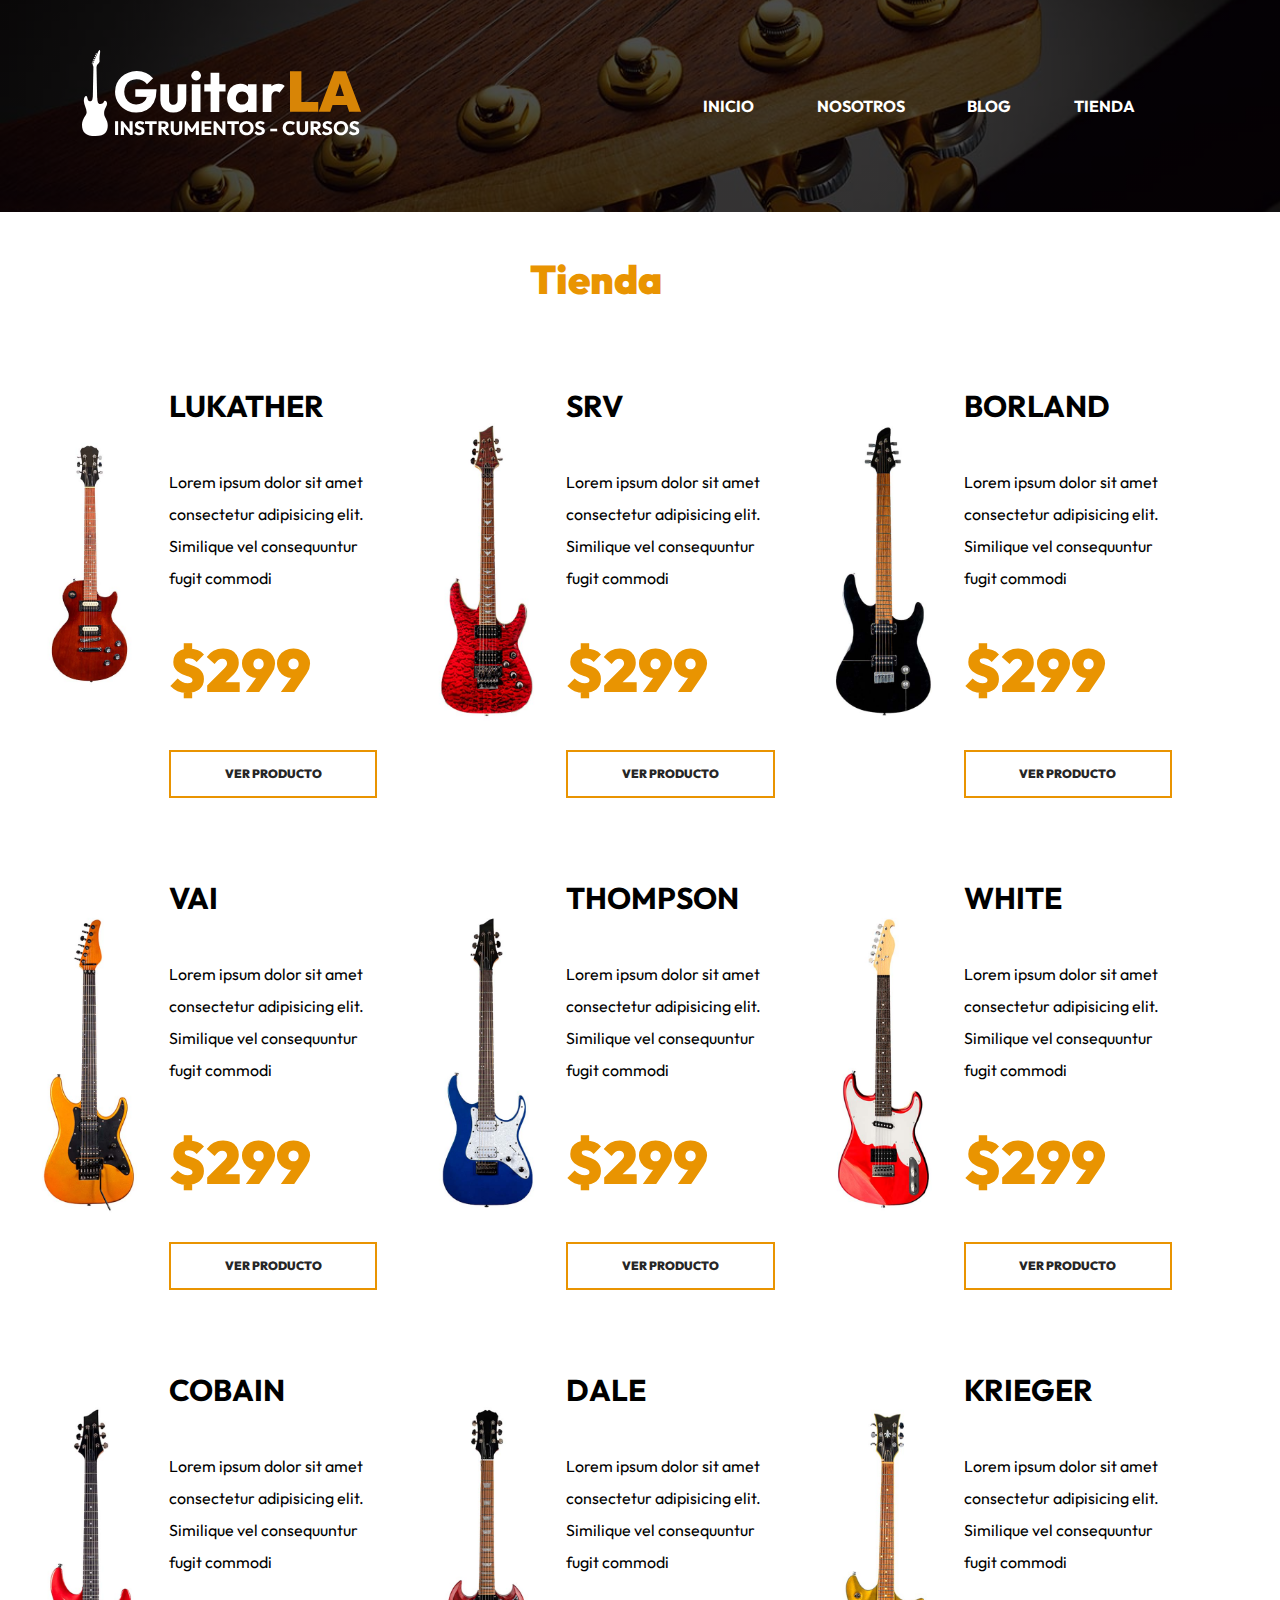
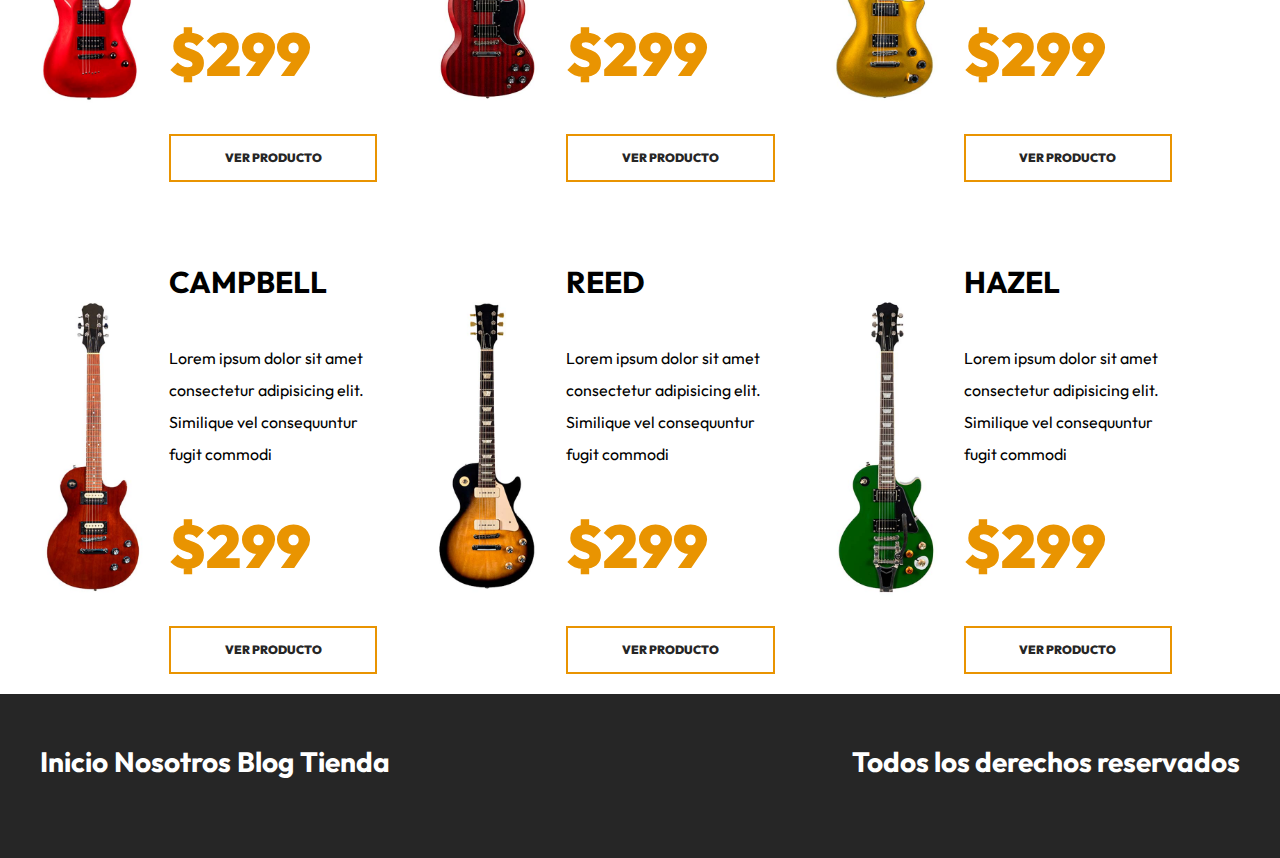
<file: tienda.html>
<!DOCTYPE html>
<html lang="en">
<head>
    <meta charset="UTF-8">
    <meta http-equiv="X-UA-Compatible" content="IE=edge">
    <meta name="viewport" content="width=device-width, initial-scale=1.0">

    <link rel="stylesheet" href="css/normalize.css">
    <link rel="preconnect" href="https://fonts.googleapis.com">
    <link rel="preconnect" href="https://fonts.gstatic.com" crossorigin>
    <link href="https://fonts.googleapis.com/css2?family=Outfit:wght@400;700;900&display=swap" rel="stylesheet"> 

    <link rel="stylesheet" href="css/style.css">

    <title>GuitarLa - Tienda</title>
</head>
<body>

    <!-- Header -->
    <header class="header">
        <div class="header__barra contenedor">
            <div class="header__logo">
                <img src="img/logo.svg" alt="Imagen Logo">
            </div>

            <nav class="navegacion">
                <a class="navegacion__link" href="index.html">Inicio</a>
                <a class="navegacion__link" href="nosotros.html">Nosotros</a>
                <a class="navegacion__link" href="blog.html">Blog</a>
                <a class="navegacion__link" href="tienda.html">Tienda</a>
            </nav>
        </div>
    </header>

    <!-- Seccion pagina -->
    <main class="pagina-tienda contenedor">
        <h1 class="titulo">Tienda</h1>

        <div class="productos__grid">

            <div class="producto">
                <img class="producto__imagen" src="img/guitarra_01.jpg" alt="imagen guitarra">

                <div class="producto__contenido">
                    <h3 class="producto__nombre">Lukather</h3>
                    <p class="producto__descripcion">Lorem ipsum dolor sit amet consectetur adipisicing elit. Similique vel consequuntur fugit commodi</p>
                    <p class="producto__precio">$299</p>
                    <a class="producto__enlace" href="producto.html">Ver Producto</a>
                </div>
            </div><!--./producto-->

            <div class="producto">
                <img class="producto__imagen" src="img/guitarra_02.jpg" alt="imagen guitarra">

                <div class="producto__contenido">
                    <h3 class="producto__nombre">SRV</h3>
                    <p class="producto__descripcion">Lorem ipsum dolor sit amet consectetur adipisicing elit. Similique vel consequuntur fugit commodi</p>
                    <p class="producto__precio">$299</p>
                    <a class="producto__enlace" href="producto.html">Ver Producto</a>
                </div>
            </div><!--./producto-->

            <div class="producto">
                <img class="producto__imagen" src="img/guitarra_03.jpg" alt="imagen guitarra">

                <div class="producto__contenido">
                    <h3 class="producto__nombre">Borland</h3>
                    <p class="producto__descripcion">Lorem ipsum dolor sit amet consectetur adipisicing elit. Similique vel consequuntur fugit commodi</p>
                    <p class="producto__precio">$299</p>
                    <a class="producto__enlace" href="producto.html">Ver Producto</a>
                </div>
            </div><!--./producto-->

            <div class="producto">
                <img class="producto__imagen" src="img/guitarra_04.jpg" alt="imagen guitarra">

                <div class="producto__contenido">
                    <h3 class="producto__nombre">VAI</h3>
                    <p class="producto__descripcion">Lorem ipsum dolor sit amet consectetur adipisicing elit. Similique vel consequuntur fugit commodi</p>
                    <p class="producto__precio">$299</p>
                    <a class="producto__enlace" href="producto.html">Ver Producto</a>
                </div>
            </div><!--./producto-->

            <div class="producto">
                <img class="producto__imagen" src="img/guitarra_05.jpg" alt="imagen guitarra">

                <div class="producto__contenido">
                    <h3 class="producto__nombre">Thompson</h3>
                    <p class="producto__descripcion">Lorem ipsum dolor sit amet consectetur adipisicing elit. Similique vel consequuntur fugit commodi</p>
                    <p class="producto__precio">$299</p>
                    <a class="producto__enlace" href="producto.html">Ver Producto</a>
                </div>
            </div><!--./producto-->

            <div class="producto">
                <img class="producto__imagen" src="img/guitarra_06.jpg" alt="imagen guitarra">

                <div class="producto__contenido">
                    <h3 class="producto__nombre">White</h3>
                    <p class="producto__descripcion">Lorem ipsum dolor sit amet consectetur adipisicing elit. Similique vel consequuntur fugit commodi</p>
                    <p class="producto__precio">$299</p>
                    <a class="producto__enlace" href="producto.html">Ver Producto</a>
                </div>
            </div><!--./producto-->

            <div class="producto">
                <img class="producto__imagen" src="img/guitarra_07.jpg" alt="imagen guitarra">

                <div class="producto__contenido">
                    <h3 class="producto__nombre">Cobain</h3>
                    <p class="producto__descripcion">Lorem ipsum dolor sit amet consectetur adipisicing elit. Similique vel consequuntur fugit commodi</p>
                    <p class="producto__precio">$299</p>
                    <a class="producto__enlace" href="producto.html">Ver Producto</a>
                </div>
            </div><!--./producto-->

            <div class="producto">
                <img class="producto__imagen" src="img/guitarra_08.jpg" alt="imagen guitarra">

                <div class="producto__contenido">
                    <h3 class="producto__nombre">Dale</h3>
                    <p class="producto__descripcion">Lorem ipsum dolor sit amet consectetur adipisicing elit. Similique vel consequuntur fugit commodi</p>
                    <p class="producto__precio">$299</p>
                    <a class="producto__enlace" href="producto.html">Ver Producto</a>
                </div>
            </div><!--./producto-->

            <div class="producto">
                <img class="producto__imagen" src="img/guitarra_09.jpg" alt="imagen guitarra">

                <div class="producto__contenido">
                    <h3 class="producto__nombre">Krieger</h3>
                    <p class="producto__descripcion">Lorem ipsum dolor sit amet consectetur adipisicing elit. Similique vel consequuntur fugit commodi</p>
                    <p class="producto__precio">$299</p>
                    <a class="producto__enlace" href="producto.html">Ver Producto</a>
                </div>
            </div><!--./producto-->

            <div class="producto">
                <img class="producto__imagen" src="img/guitarra_10.jpg" alt="imagen guitarra">

                <div class="producto__contenido">
                    <h3 class="producto__nombre">Campbell</h3>
                    <p class="producto__descripcion">Lorem ipsum dolor sit amet consectetur adipisicing elit. Similique vel consequuntur fugit commodi</p>
                    <p class="producto__precio">$299</p>
                    <a class="producto__enlace" href="producto.html">Ver Producto</a>
                </div>
            </div><!--./producto-->

            <div class="producto">
                <img class="producto__imagen" src="img/guitarra_11.jpg" alt="imagen guitarra">

                <div class="producto__contenido">
                    <h3 class="producto__nombre">Reed</h3>
                    <p class="producto__descripcion">Lorem ipsum dolor sit amet consectetur adipisicing elit. Similique vel consequuntur fugit commodi</p>
                    <p class="producto__precio">$299</p>
                    <a class="producto__enlace" href="producto.html">Ver Producto</a>
                </div>
            </div><!--./producto-->

            <div class="producto">
                <img class="producto__imagen" src="img/guitarra_12.jpg" alt="imagen guitarra">

                <div class="producto__contenido">
                    <h3 class="producto__nombre">Hazel</h3>
                    <p class="producto__descripcion">Lorem ipsum dolor sit amet consectetur adipisicing elit. Similique vel consequuntur fugit commodi</p>
                    <p class="producto__precio">$299</p>
                    <a class="producto__enlace" href="producto.html">Ver Producto</a>
                </div>
            </div><!--./producto-->

        </div><!--./productos__grid-->

    </main>

    <!-- Footer -->
    <footer class="footer">
        <nav class="footer-navegacion">
            <a class="footer-navegacion__link" href="index.html">Inicio</a>
            <a class="footer-navegacion__link" href="nosotros.html">Nosotros</a>
            <a class="footer-navegacion__link" href="blog.html">Blog</a>
            <a class="footer-navegacion__link" href="tienda.html">Tienda</a>
        </nav>
        <p class="footer__derechos">Todos los derechos reservados</p>
    </footer>
    
</body>
</html>
</file>
<file: css/style.css>
:root {
    --primary: #e99401;
    --negro: #262626;
    --blanco: #FFF;
    --fuente-principal: 'Outfit', sans-serif;
}

html {
    box-sizing: border-box;
    font-size: 62.5%;
}

*, *::before, *::after {
    box-sizing: inherit;
}

/* --------------------------------------- */

/* GLOBALES */

body {
    font-family: var(--fuente-principal);
    font-size: 1.6rem;
    line-height: 2;
    overflow: auto;
}

img {
    max-width: 100%;
    height: auto;
    display: block;
}

a {
    text-decoration: none;
}

/* h1, h2, h3 {
    margin: 0;
} */

h1 {
    font-size: 4rem;
}

h2 {
    font-size: 3rem;
}

h3 {
    font-size: 2rem;
}

.contenedor{
    max-width: 120rem;
    width: 90%;
    margin: 0 auto;
}

/* --------------------------------------- */

/* UTILIDADES */
.titulo {
    text-align: center;
    font-weight: 900;
    color: var(--primary);
}

.text-center {
    text-align: center;
}
/* --------------------------------------- */


/* HEADER */

.header {
    background-image: linear-gradient(to right, rgb(0 0 0 / .7), rgb(0 0 0 / .7)), url(../img/header.jpg);
    background-size: cover;
    background-position: 50%;
    padding: 5rem 2rem;
}

/* @media (min-width: 1200px) { 
    .header {
        height: 120rem;
    } 
} */

@media (min-width: 1200px) { 
    .header__barra {
        display: grid;
        grid-template-columns: repeat(2, 1fr);
    }
}

@media (min-width: 1200px) { 
    .header__logo {
        width: 50%;
    }
}

.navegacion {
    margin: 4rem 0;
    display: flex;
    justify-content: space-evenly;
}

.navegacion__link {
    color: var(--blanco);
    text-transform: uppercase;
    font-weight: 700;
}

.header__contenido {
    text-align: center;
    color: var(--blanco);
}

@media (min-width: 1200px) { 
    .header__contenido {
        margin-left: 5rem;
        text-align:left;
        width: 50%;
    }
}

.header__titulo {
    font-size: 8rem;
    line-height: 1.5;
}

.header__texto {
    font-size: 2rem;
}


@media (min-width: 1200px) { 
    .header__texto {
        font-size: 1.8rem;
    }    
}


.header__precio {
    color: var(--primary);
    font-size: 3rem;
    font-weight: 900;
}

@media (min-width: 1200px) { 
    .header__precio {
        font-size: 6rem;
        line-height: 0;
    }    
}

.boton__header {
    color: var(--blanco);
    text-transform: uppercase;
    font-weight: 900;
    border: 1px solid var(--primary);
    padding: 1rem 2rem;
    margin: 1rem 0;
}

/* --------------------------------------- */

/* PRODUCTOS */

.productos__contenedor {
    margin: 2rem;
}

.productos__heading {
    text-align: center;
    color: var(--primary);
    font-size: 4rem;
    font-weight: 900;
    margin: 5 auto;
}

.productos__grid {
    display: grid;
    gap: 4rem;
}
@media (min-width: 768px) { 
    .productos__grid {
        grid-template-columns: repeat(2, 1fr);
    }
}
@media (min-width: 1200px) { 
    .productos__grid {
        grid-template-columns: repeat(3, 1fr);
    }
}

.producto {
    display: grid;
    grid-template-columns: 2fr 3fr;
    column-gap: 1rem;
    align-items: center;
}

.producto__nombre {
    font-size: 3rem;
    text-transform: uppercase;
}
.producto__descripcion {
    font-size: 1.6rem;
}
.producto__precio {
    color: var(--primary);
    font-size: 6rem;
    font-weight: 900;
    margin: 0;
}
.producto__enlace {
    margin-top: 2rem;
    display: block;
    text-decoration: none;
    color: var(--negro);
    padding: 1rem 5rem;
    border: 2px solid var(--primary);
    text-align: center;
    font-size: 1.2rem;
    font-weight: 900;
    text-transform: uppercase;
    transition-property: background-color;
    transition-duration: .3s;
}
.producto__enlace:hover {
    background-color: var(--primary);
    color: var(--blanco);
}
.producto__formulario {
    display: flex;
    flex-direction: column;
}
.producto__label {
    font-size: 2.2rem;
    margin-right: 1rem;
}
.producto__cantidad {
    border: 2px solid var(--primary);
    padding: 1rem;
    text-align: center;
}
.producto__cantidad:focus-visible {
    outline: 2px solid var(--primary);
    border: none;
}
.producto__agregar-carrito {
    margin-top: 3rem;
    display: block;
    background-color: var(--primary);
    text-decoration: none;
    text-transform: uppercase;
    border: none;
    text-align: center;
    padding: 2rem 5rem;
    color: var(--blanco);
    font-size: 1.8rem;
    font-weight: 700;
    transition-property: background-color;
    transition-duration: .3s;
}
.producto__agregar-carrito:hover {
    background-color: var(--negro);
    cursor: pointer;
}

/* --------------------------------------- */

/* APRENDE */
.aprende {
    background-image: linear-gradient(to right, rgb(0 0 0 / .7), rgb(0 0 0 / .7)), url(../img/cursos_bg.jpg);
    background-size: cover;
    background-position: center;
    padding: 5rem 2rem;
}

@media (min-width: 1200px) { 
    .aprende {
        padding: 10rem 0;
    }
}

.aprende__contenedor {
    text-align: center;
}

@media (min-width: 1200px) { 
    .aprende__contenedor{
        margin-left: 50%;
        margin-right: 10%;
        text-align: center;
    }
}

.aprende__titulo {
    color: var(--primary);
    font-weight: 900;
}

.aprende__texto {
    font-size: 2.4rem;
    color: var(--blanco);
}

.aprender__boton {
    color: var(--blanco);
    text-transform: uppercase;
    font-weight: 900;
    border: 1px solid var(--primary);
    padding: 1rem 2rem;
    width: 90%;
    margin: 0 auto;
}

/* --------------------------------------- */

/* NUESTRO BLOG */
.nuestro-blog {
    margin: 2rem;
}

.nuestro-blog__titulo {
    text-align: center;
    color: var(--primary);
    font-weight: 900;
}

.nuestro-blog__entradas {
    display: grid;
    gap: 2rem;
}

@media (min-width: 768px) { 
    .nuestro-blog__entradas {
        grid-row: unset;
        grid-template-columns: repeat(2, 1fr);
    } 
}

@media (min-width: 1200px) { 
    .nuestro-blog__entradas {
        grid-row: unset;
        grid-template-columns: repeat(4, 1fr);
    } 
}


.entrada__texto {
    padding: 2rem;
    text-align: left;
}

.entrada__fecha {
    color: var(--primary);
}

/* --------------------------------------- */

/* FOOTER */
.footer {
    color: var(--blanco);
    background-color: var(--negro);
    font-size: 2.8rem;
    padding: 4rem;
}

@media (min-width: 1200px) { 
    .footer {
        display: flex;
        justify-content: space-between;
    }
}

.footer-navegacion__link {
    color: var(--blanco);
    text-align: center;
    font-weight: 700;
    display: block;
    margin: 0;
}

@media (min-width: 1200px) { 
    .footer-navegacion__link {
        display: inline;
    }
}

.footer__derechos {
    color: var(--blanco);
    text-align: center;
    font-weight: 700;
    /* margin: 0; */
    margin-top: 2rem;
}


@media (min-width: 1200px) { 
    .footer__derechos {
        margin-top: 0;
    }
}

/* --------------------------------------- */


/* PAGINA NOSOTROS */

@media (min-width: 768px) { 
    .pagina-nosotros {
        margin: 4rem;
    }
}

.pagina-nosotros__titulo {
    text-align: center;
    font-weight: 900;
    color: var(--primary);
}

@media (min-width: 768px) { 
    .pagina-nosotros__contenedor {
        display: grid;
        grid-template-columns: repeat(2, 1fr);
    }
}

.pagina-nosotros__texto {
    padding: 2rem;
}

/* --------------------------------------- */

/* PAGINA BLOG */

.pagina-blog {
    margin: 2rem;
}

.pagina-blog__titulo {
    text-align: center;
    font-weight: 900;
    color: var(--primary);
}

@media (min-width: 1200px) { 
    .nuestro-blog__entradasp {
        display: grid;
        grid-template-columns: repeat(3, 1fr);
        gap: 2rem;
    }
}

/* ------------------------------------------ */

/* TIENDA */

.pagina-tienda {
    margin: 2rem;
}

/* ------------------------------------------ */

/* ENTRADA */

.pagina-entrada {
    margin: 2rem;
}

@media (min-width: 768px) { 
    .pagina-entrada {
        width: 60%;
        margin: 4rem auto;
    }    
}

/* ------------------------------------------ */

/* PAGINA PRODUCTO */
.pagina-producto {
    margin: 4rem;
}

.formulario__label {
    display: block;
}

.formulario__select {
    display: block;
    width: 100%;
    margin-bottom: 4rem;
    padding: 1rem;
}

.select__op {
    text-align: center;
}

.formulario__btn {
    display: block;
    width: 100%;
    padding: 1rem;
    margin: 0;

    background-color: var(--primary);
    color: var(--blanco);
    text-transform: uppercase;
    font-weight: 900;
    /* padding: 1rem 2rem;
    margin: 1rem 0; */

}
</file>
